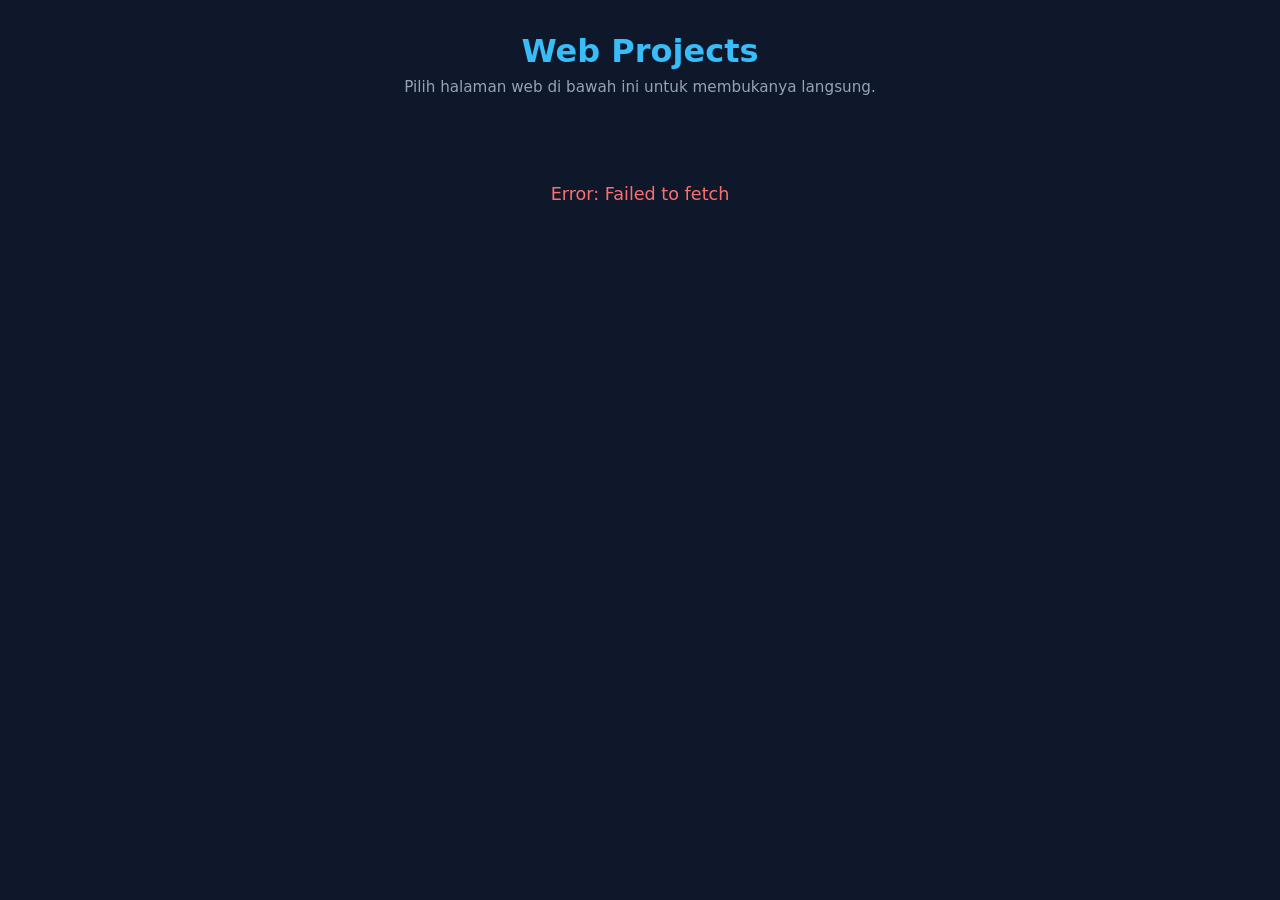
<file: index.html>
<!DOCTYPE html>
<html lang="id">
<head>
  <meta charset="UTF-8" />
  <meta name="viewport" content="width=device-width, initial-scale=1.0" />
  <title>Directory Launcher - GitHub Pages</title>
  <style>
    :root {
      --bg: #0f172a;
      --card-bg: #1e293b;
      --card-hover: #334155;
      --text: #f8fafc;
      --muted: #94a3b8;
      --accent: #38bdf8;
      --border: #334155;
    }

    * {
      box-sizing: border-box;
      margin: 0;
      padding: 0;
      font-family: system-ui, -apple-system, BlinkMacSystemFont, 'Segoe UI', Roboto, sans-serif;
    }

    body {
      background-color: var(--bg);
      color: var(--text);
      min-height: 100vh;
      display: flex;
      flex-direction: column;
      align-items: center;
      padding: 2rem 1rem;
    }

    header {
      text-align: center;
      margin-bottom: 2.5rem;
      max-width: 600px;
    }

    header h1 {
      font-size: 2rem;
      font-weight: 700;
      color: var(--accent);
      margin-bottom: 0.5rem;
    }

    header p {
      color: var(--muted);
      font-size: 0.95rem;
    }

    .container {
      width: 100%;
      max-width: 900px;
    }

    .grid {
      display: grid;
      grid-template-columns: repeat(auto-fill, minmax(250px, 1fr));
      gap: 1.25rem;
    }

    .card {
      background-color: var(--card-bg);
      border: 1px solid var(--border);
      border-radius: 0.75rem;
      padding: 1.25rem;
      text-decoration: none;
      color: inherit;
      transition: all 0.2s ease-in-out;
      display: flex;
      flex-direction: column;
      justify-content: space-between;
    }

    .card:hover {
      background-color: var(--card-hover);
      transform: translateY(-3px);
      border-color: var(--accent);
      box-shadow: 0 10px 15px -3px rgba(0, 0, 0, 0.3);
    }

    .card-header {
      display: flex;
      align-items: center;
      gap: 0.75rem;
      margin-bottom: 0.75rem;
    }

    .card-icon {
      font-size: 1.5rem;
    }

    .card-title {
      font-size: 1rem;
      font-weight: 600;
      word-break: break-word;
    }

    .card-footer {
      font-size: 0.8rem;
      color: var(--muted);
      display: flex;
      justify-content: space-between;
      align-items: center;
      margin-top: 1rem;
    }

    .status {
      text-align: center;
      padding: 3rem 1rem;
      color: var(--muted);
      font-size: 1.1rem;
    }

    .error-msg {
      color: #f87171;
    }
  </style>
</head>
<body>

  <header>
    <h1 id="repo-title">Web Projects</h1>
    <p>Pilih halaman web di bawah ini untuk membukanya langsung.</p>
  </header>

  <main class="container">
    <div id="status" class="status">Memuat daftar file...</div>
    <div id="file-grid" class="grid" style="display: none;"></div>
  </main>

  <script>
    // Deteksi otomatis Username & Repository
    const username = "By-Void-X";
    const repository = "folder-html";

    async function fetchItems() {
      const statusEl = document.getElementById('status');
      const gridEl = document.getElementById('file-grid');
      const apiUrl = `https://api.github.com/repos/${username}/${repository}/contents`;

      try {
        const response = await fetch(apiUrl);
        if (!response.ok) throw new Error('Gagal mengambil data dari GitHub API');

        const items = await response.json();
        
        // Mengambil folder (dir) ATAU file dengan ekstensi .html (kecuali index.html)
        const validItems = items.filter(item => {
          if (item.type === 'dir' && !item.name.startsWith('.')) return true;
          if (item.type === 'file' && item.name.endsWith('.html') && item.name.toLowerCase() !== 'index.html') return true;
          return false;
        });

        if (validItems.length === 0) {
          statusEl.textContent = 'Tidak ada file HTML atau folder yang ditemukan.';
          return;
        }

        statusEl.style.display = 'none';
        gridEl.style.display = 'grid';

        validItems.forEach(item => {
          const card = document.createElement('a');
          card.className = 'card';
          
          // Tentukan path tautan dan ikon
          const isDir = item.type === 'dir';
          card.href = `./${item.name}`;
          
          // Merapikan tampilan nama (menghapus .html dari judul jika berupa file)
          const displayName = isDir ? item.name : item.name.replace(/\.html$/i, '');
          const icon = isDir ? '📁' : '🌐';

          card.innerHTML = `
            <div>
              <div class="card-header">
                <span class="card-icon">${icon}</span>
                <span class="card-title">${displayName}</span>
              </div>
            </div>
            <div class="card-footer">
              <span>Buka ${isDir ? 'Folder' : 'Halaman'}</span>
              <span>&rarr;</span>
            </div>
          `;

          gridEl.appendChild(card);
        });

      } catch (err) {
        statusEl.innerHTML = `<span class="error-msg">Error: ${err.message}</span>`;
      }
    }

    fetchItems();
  </script>
</body>
</html>
</file>
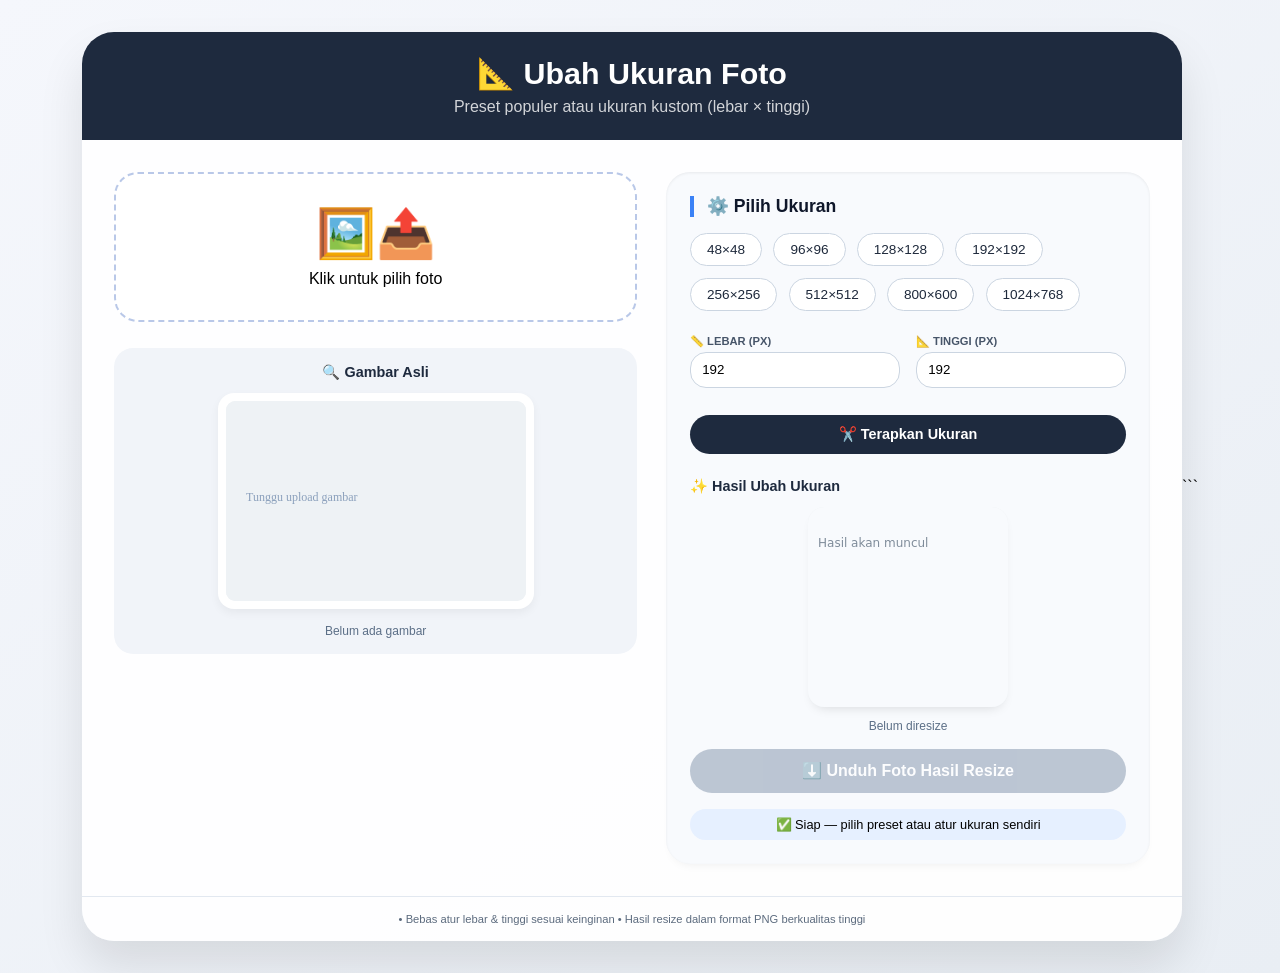
<file: pengubahan ukuran gambar.html>
<!DOCTYPE html>
<html lang="id">
<head>
    <meta charset="UTF-8">
    <meta name="viewport" content="width=device-width, initial-scale=1.0, user-scalable=yes">
    <title>Pengubah Ukuran Foto | Resize Gambar</title>
    <style>
        * {
            margin: 0;
            padding: 0;
            box-sizing: border-box;
            font-family: 'Segoe UI', Roboto, 'Helvetica Neue', sans-serif;
        }

        body {
            min-height: 100vh;
            background: linear-gradient(145deg, #f5f7fc 0%, #e9eef4 100%);
            padding: 2rem 1rem;
            display: flex;
            justify-content: center;
            align-items: center;
        }

        .container {
            max-width: 1100px;
            width: 100%;
            background: rgba(255, 255, 255, 0.95);
            border-radius: 2rem;
            box-shadow: 0 25px 45px rgba(0, 0, 0, 0.1);
            overflow: hidden;
        }

        .header {
            background: #1e2a3e;
            color: white;
            padding: 1.5rem 2rem;
            text-align: center;
        }

        .header h1 {
            font-size: 1.9rem;
            font-weight: 600;
        }

        .header p {
            opacity: 0.8;
            margin-top: 0.4rem;
        }

        .resize-panel {
            display: flex;
            flex-wrap: wrap;
            gap: 1.8rem;
            padding: 2rem;
        }

        .left-area {
            flex: 1.2;
            min-width: 280px;
        }

        .right-area {
            flex: 1;
            min-width: 280px;
            background: #f8fafd;
            border-radius: 1.5rem;
            padding: 1.5rem;
            box-shadow: inset 0 1px 3px #0001, 0 6px 12px -8px rgba(0,0,0,0.1);
        }

        .upload-box {
            background: #ffffff;
            border: 2px dashed #b9c8e8;
            border-radius: 1.5rem;
            padding: 2rem 1rem;
            text-align: center;
            cursor: pointer;
            transition: all 0.25s;
            margin-bottom: 1.6rem;
        }

        .upload-box:hover {
            border-color: #3b82f6;
            background: #f0f6ff;
        }

        .upload-icon {
            font-size: 3rem;
            margin-bottom: 0.5rem;
        }

        .upload-box input {
            display: none;
        }

        .preview-container {
            background: #f1f4f9;
            border-radius: 1.2rem;
            padding: 1rem;
            text-align: center;
        }

        .preview-title {
            font-weight: 600;
            color: #1e2a3e;
            margin-bottom: 0.75rem;
            font-size: 0.9rem;
        }

        .canvas-wrapper {
            background: #fff;
            border-radius: 1rem;
            display: inline-block;
            padding: 0.5rem;
            box-shadow: 0 4px 10px rgba(0, 0, 0, 0.05);
        }

        canvas {
            max-width: 100%;
            height: auto;
            display: block;
            margin: 0 auto;
            border-radius: 0.6rem;
            background: #eef2f5;
        }

        .info-text {
            font-size: 0.75rem;
            color: #5c6f87;
            margin-top: 0.7rem;
        }

        .size-controls {
            margin-bottom: 1.5rem;
        }

        .section-title {
            font-weight: 700;
            color: #0f172a;
            margin-bottom: 1rem;
            border-left: 4px solid #3b82f6;
            padding-left: 0.8rem;
            font-size: 1.1rem;
        }

        .preset-buttons {
            display: flex;
            flex-wrap: wrap;
            gap: 0.7rem;
            margin-bottom: 1.5rem;
        }

        .preset {
            background: white;
            border: 1px solid #cbd5e1;
            padding: 0.5rem 1rem;
            border-radius: 2rem;
            font-size: 0.85rem;
            font-weight: 500;
            cursor: pointer;
            transition: all 0.2s;
            color: #1e293b;
        }

        .preset:hover {
            background: #eef2ff;
            border-color: #3b82f6;
            transform: scale(0.97);
        }

        .preset.active {
            background: #3b82f6;
            border-color: #3b82f6;
            color: white;
            box-shadow: 0 4px 8px rgba(59,130,246,0.3);
        }

        .custom-size {
            display: flex;
            gap: 1rem;
            align-items: flex-end;
            flex-wrap: wrap;
            margin-top: 0.5rem;
        }

        .input-group {
            flex: 1;
            min-width: 100px;
        }

        .input-group label {
            display: block;
            font-size: 0.7rem;
            font-weight: 600;
            text-transform: uppercase;
            color: #475569;
            margin-bottom: 0.25rem;
        }

        .input-group input {
            width: 100%;
            padding: 0.6rem 0.7rem;
            border: 1px solid #cbd5e1;
            border-radius: 1rem;
            font-weight: 500;
            transition: 0.2s;
            background: white;
        }

        .input-group input:focus {
            outline: none;
            border-color: #3b82f6;
            box-shadow: 0 0 0 2px rgba(59,130,246,0.2);
        }

        .btn-resize {
            background: #1e2a3e;
            border: none;
            color: white;
            font-weight: 600;
            padding: 0.7rem 1.2rem;
            border-radius: 2rem;
            cursor: pointer;
            transition: 0.2s;
            margin-top: 0.7rem;
            width: 100%;
            font-size: 0.9rem;
        }

        .btn-resize:hover {
            background: #0f172a;
            transform: translateY(-2px);
        }

        .btn-download {
            background: #10b981;
            width: 100%;
            margin-top: 1rem;
            padding: 0.8rem;
            font-size: 1rem;
            font-weight: 700;
            border: none;
            border-radius: 2rem;
            color: white;
            cursor: pointer;
            transition: 0.2s;
            display: flex;
            align-items: center;
            justify-content: center;
            gap: 0.5rem;
        }

        .btn-download:hover:not(:disabled) {
            background: #059669;
            transform: scale(0.98);
        }

        .btn-download:disabled {
            background: #94a3b8;
            cursor: not-allowed;
            opacity: 0.6;
        }

        .status-msg {
            margin-top: 1rem;
            font-size: 0.8rem;
            text-align: center;
            background: #e6f0ff;
            padding: 0.5rem;
            border-radius: 1rem;
            transition: 0.2s;
        }

        footer {
            font-size: 0.7rem;
            text-align: center;
            padding: 1rem;
            border-top: 1px solid #e2e8f0;
            color: #5c6b7e;
        }

        @media (max-width: 700px) {
            .resize-panel {
                flex-direction: column;
            }
            .header h1 {
                font-size: 1.5rem;
            }
        }
    </style>
</head>
<body>

<div class="container">
    <div class="header">
        <h1>📐 Ubah Ukuran Foto</h1>
        <p>Preset populer atau ukuran kustom (lebar × tinggi)</p>
    </div>

    <div class="resize-panel">
        <div class="left-area">
            <div class="upload-box" id="uploadBox">
                <div class="upload-icon">🖼️📤</div>
                <p>Klik untuk pilih foto</p>
                <input type="file" id="fileInput" accept="image/jpeg, image/png, image/webp, image/bmp, image/gif">
            </div>

            <div class="preview-container">
                <div class="preview-title">🔍 Gambar Asli</div>
                <div class="canvas-wrapper">
                    <canvas id="sourceCanvas" width="300" height="200" style="max-width:100%; height:auto;"></canvas>
                </div>
                <div class="info-text" id="originalSizeInfo">Belum ada gambar</div>
            </div>
        </div>

        <div class="right-area">
            <div class="size-controls">
                <div class="section-title">⚙️ Pilih Ukuran</div>
                <div class="preset-buttons" id="presetContainer"></div>

                <div class="custom-size">
                    <div class="input-group">
                        <label>📏 Lebar (px)</label>
                        <input type="number" id="widthInput" placeholder="192" value="192" min="1" max="4000">
                    </div>
                    <div class="input-group">
                        <label>📐 Tinggi (px)</label>
                        <input type="number" id="heightInput" placeholder="192" value="192" min="1" max="4000">
                    </div>
                    <button class="btn-resize" id="applyResizeBtn">✂️ Terapkan Ukuran</button>
                </div>
            </div>

            <div class="preview-title" style="margin-top: 0.5rem;">✨ Hasil Ubah Ukuran</div>
            <div style="text-align: center;">
                <canvas id="resultCanvas" width="200" height="200" style="max-width:100%; border-radius:1rem; box-shadow:0 6px 12px -6px rgba(0,0,0,0.15);"></canvas>
                <div class="info-text" id="resultSizeInfo">Belum diresize</div>
            </div>

            <button class="btn-download" id="downloadBtn" disabled>⬇️ Unduh Foto Hasil Resize</button>
            <div id="statusMessage" class="status-msg">✅ Siap — pilih preset atau atur ukuran sendiri</div>
        </div>
    </div>
    <footer>• Bebas atur lebar & tinggi sesuai keinginan • Hasil resize dalam format PNG berkualitas tinggi</footer>
</div>

<script>
    (function() {
        // DOM elements
        const fileInput = document.getElementById('fileInput');
        const uploadBox = document.getElementById('uploadBox');
        const sourceCanvas = document.getElementById('sourceCanvas');
        const resultCanvas = document.getElementById('resultCanvas');
        const widthInput = document.getElementById('widthInput');
        const heightInput = document.getElementById('heightInput');
        const applyResizeBtn = document.getElementById('applyResizeBtn');
        const downloadBtn = document.getElementById('downloadBtn');
        const originalSizeInfo = document.getElementById('originalSizeInfo');
        const resultSizeInfo = document.getElementById('resultSizeInfo');
        const statusMsgDiv = document.getElementById('statusMessage');

        // State
        let originalImage = null;
        let originalWidth = 0, originalHeight = 0;
        let currentResizedBlob = null;
        let currentResizedWidth = 0, currentResizedHeight = 0;

        // Helper status
        function setStatus(message, isError = false) {
            statusMsgDiv.innerHTML = isError ? `⚠️ ${message}` : `✅ ${message}`;
            statusMsgDiv.style.background = isError ? '#ffe6e5' : '#e6f0ff';
            statusMsgDiv.style.color = isError ? '#b91c1c' : '#155799';
        }

        // Gambar asli ke canvas
        function drawOriginalToCanvas() {
            if (!originalImage) {
                const ctx = sourceCanvas.getContext('2d');
                ctx.fillStyle = "#eef2f5";
                ctx.fillRect(0, 0, sourceCanvas.width, sourceCanvas.height);
                ctx.fillStyle = "#8ba0bc";
                ctx.font = "12px 'Segoe UI'";
                ctx.fillText("Belum ada gambar", 20, sourceCanvas.height/2);
                originalSizeInfo.innerText = "Belum ada gambar";
                return;
            }
            
            const maxWidth = 300;
            const maxHeight = 220;
            let displayW = originalWidth;
            let displayH = originalHeight;
            
            if (displayW > maxWidth) {
                displayH = (displayH * maxWidth) / displayW;
                displayW = maxWidth;
            }
            if (displayH > maxHeight) {
                displayW = (displayW * maxHeight) / displayH;
                displayH = maxHeight;
            }
            
            sourceCanvas.width = displayW;
            sourceCanvas.height = displayH;
            const ctx = sourceCanvas.getContext('2d');
            ctx.drawImage(originalImage, 0, 0, displayW, displayH);
            originalSizeInfo.innerText = `📷 Ukuran asli: ${originalWidth} × ${originalHeight} px`;
        }

        // Fungsi resize utama
        async function resizeAndShow(targetWidth, targetHeight) {
            if (!originalImage) {
                setStatus("Unggah gambar terlebih dahulu!", true);
                return false;
            }

            let w = parseInt(targetWidth);
            let h = parseInt(targetHeight);
            if (isNaN(w) || w <= 0) w = 100;
            if (isNaN(h) || h <= 0) h = 100;
            if (w > 5000) w = 5000;
            if (h > 5000) h = 5000;

            widthInput.value = w;
            heightInput.value = h;

            try {
                // Buat canvas untuk resize
                const offCanvas = document.createElement('canvas');
                offCanvas.width = w;
                offCanvas.height = h;
                const ctx = offCanvas.getContext('2d');
                ctx.drawImage(originalImage, 0, 0, w, h);

                // Tampilkan di result canvas (dengan preview proporsional)
                const maxPreview = 200;
                let previewW = w, previewH = h;
                if (previewW > maxPreview) {
                    previewH = (previewH * maxPreview) / previewW;
                    previewW = maxPreview;
                }
                if (previewH > maxPreview) {
                    previewW = (previewW * maxPreview) / previewH;
                    previewH = maxPreview;
                }
                resultCanvas.width = previewW;
                resultCanvas.height = previewH;
                const resultCtx = resultCanvas.getContext('2d');
                resultCtx.drawImage(offCanvas, 0, 0, previewW, previewH);

                // Simpan blob
                const blob = await new Promise(resolve => offCanvas.toBlob(resolve, 'image/png'));
                currentResizedBlob = blob;
                currentResizedWidth = w;
                currentResizedHeight = h;
                resultSizeInfo.innerText = `📏 Hasil: ${w} × ${h} px (PNG)`;
                downloadBtn.disabled = false;
                setStatus(`Berhasil ubah ukuran ke ${w}×${h} px`, false);
                return true;
            } catch (err) {
                console.error(err);
                setStatus("Gagal memproses resize", true);
                downloadBtn.disabled = true;
                return false;
            }
        }

        // Load gambar dari file
        function loadImageFromFile(file) {
            if (!file || !file.type.match('image.*')) {
                setStatus("File bukan gambar yang valid", true);
                return;
            }
            
            setStatus(`Memuat gambar ${file.name}...`, false);
            const reader = new FileReader();
            
            reader.onload = (e) => {
                const img = new Image();
                img.onload = () => {
                    originalImage = img;
                    originalWidth = img.width;
                    originalHeight = img.height;
                    drawOriginalToCanvas();
                    
                    // Reset hasil resize
                    currentResizedBlob = null;
                    downloadBtn.disabled = true;
                    resultSizeInfo.innerText = "Belum diresize";
                    
                    // Clear result canvas
                    const resCtx = resultCanvas.getContext('2d');
                    resultCanvas.width = 200;
                    resultCanvas.height = 200;
                    resCtx.fillStyle = "#f0f2f5";
                    resCtx.fillRect(0, 0, resultCanvas.width, resultCanvas.height);
                    resCtx.fillStyle = "#5a6e8a";
                    resCtx.font = "12px system-ui";
                    resCtx.fillText("Klik 'Terapkan'", 10, 40);
                    
                    // Reset preset highlight
                    document.querySelectorAll('.preset').forEach(btn => btn.classList.remove('active'));
                    
                    setStatus(`✓ Gambar "${file.name}" berhasil dimuat (${originalWidth}×${originalHeight})`, false);
                };
                
                img.onerror = () => {
                    setStatus("Gagal memuat gambar, file mungkin corrupt", true);
                };
                img.src = e.target.result;
            };
            
            reader.onerror = () => {
                setStatus("Gagal membaca file", true);
            };
            
            reader.readAsDataURL(file);
        }

        // Event upload via klik
        uploadBox.onclick = function() {
            fileInput.click();
        };
        
        fileInput.onchange = function(e) {
            if (e.target.files && e.target.files[0]) {
                loadImageFromFile(e.target.files[0]);
            }
        };
        
        // Drag and drop
        uploadBox.ondragover = function(e) {
            e.preventDefault();
            uploadBox.style.background = "#e9f0fe";
            uploadBox.style.borderColor = "#3b82f6";
        };
        
        uploadBox.ondragleave = function() {
            uploadBox.style.background = "#ffffff";
            uploadBox.style.borderColor = "#b9c8e8";
        };
        
        uploadBox.ondrop = function(e) {
            e.preventDefault();
            uploadBox.style.background = "#ffffff";
            uploadBox.style.borderColor = "#b9c8e8";
            const files = e.dataTransfer.files;
            if (files && files[0] && files[0].type.match('image.*')) {
                loadImageFromFile(files[0]);
            } else {
                setStatus("Drop file gambar (JPG, PNG, dll)", true);
            }
        };

        // Tombol apply resize
        applyResizeBtn.onclick = function() {
            if (!originalImage) {
                setStatus("Upload gambar dulu ya!", true);
                return;
            }
            let newW = parseInt(widthInput.value);
            let newH = parseInt(heightInput.value);
            if (isNaN(newW) || newW < 1) newW = 100;
            if (isNaN(newH) || newH < 1) newH = 100;
            widthInput.value = newW;
            heightInput.value = newH;
            resizeAndShow(newW, newH);
            // Hapus highlight preset
            document.querySelectorAll('.preset').forEach(btn => btn.classList.remove('active'));
        };

        // Download button
        downloadBtn.onclick = function() {
            if (!currentResizedBlob) {
                setStatus("Tidak ada hasil resize. Terapkan ukuran dulu.", true);
                return;
            }
            
            const url = URL.createObjectURL(currentResizedBlob);
            const a = document.createElement('a');
            a.href = url;
            let fileName = `resized_${currentResizedWidth}x${currentResizedHeight}.png`;
            if (fileInput.files && fileInput.files[0]) {
                const origName = fileInput.files[0].name.replace(/\.[^/.]+$/, "");
                fileName = `${origName}_resized_${currentResizedWidth}x${currentResizedHeight}.png`;
            }
            a.download = fileName;
            document.body.appendChild(a);
            a.click();
            document.body.removeChild(a);
            URL.revokeObjectURL(url);
            setStatus(`✓ Berhasil mengunduh ${fileName}`, false);
        };

        // Preset ukuran
        const presets = [
            { label: "48×48", w: 48, h: 48 },
            { label: "96×96", w: 96, h: 96 },
            { label: "128×128", w: 128, h: 128 },
            { label: "192×192", w: 192, h: 192 },
            { label: "256×256", w: 256, h: 256 },
            { label: "512×512", w: 512, h: 512 },
            { label: "800×600", w: 800, h: 600 },
            { label: "1024×768", w: 1024, h: 768 }
        ];

        // Buat tombol preset
        const presetContainer = document.getElementById('presetContainer');
        presets.forEach(preset => {
            const btn = document.createElement('button');
            btn.className = 'preset';
            btn.textContent = preset.label;
            btn.onclick = function() {
                if (!originalImage) {
                    setStatus("Upload gambar dulu untuk pakai preset", true);
                    return;
                }
                widthInput.value = preset.w;
                heightInput.value = preset.h;
                resizeAndShow(preset.w, preset.h);
                // Highlight aktif
                document.querySelectorAll('.preset').forEach(b => b.classList.remove('active'));
                btn.classList.add('active');
            };
            presetContainer.appendChild(btn);
        });

        // Inisialisasi canvas kosong
        const ctxSource = sourceCanvas.getContext('2d');
        ctxSource.fillStyle = "#eef2f5";
        ctxSource.fillRect(0, 0, sourceCanvas.width, sourceCanvas.height);
        ctxSource.fillStyle = "#8ba0bc";
        ctxSource.font = "12px 'Segoe UI'";
        ctxSource.fillText("Tunggu upload gambar", 20, 100);
        
        const ctxRes = resultCanvas.getContext('2d');
        ctxRes.fillStyle = "#f8fafd";
        ctxRes.fillRect(0, 0, resultCanvas.width, resultCanvas.height);
        ctxRes.fillStyle = "#7f8c9a";
        ctxRes.font = "12px system-ui";
        ctxRes.fillText("Hasil akan muncul", 10, 40);
        
        downloadBtn.disabled = true;
        
        console.log("Aplikasi siap digunakan!");
    })();
</script>
</body>
</html>
```
</file>
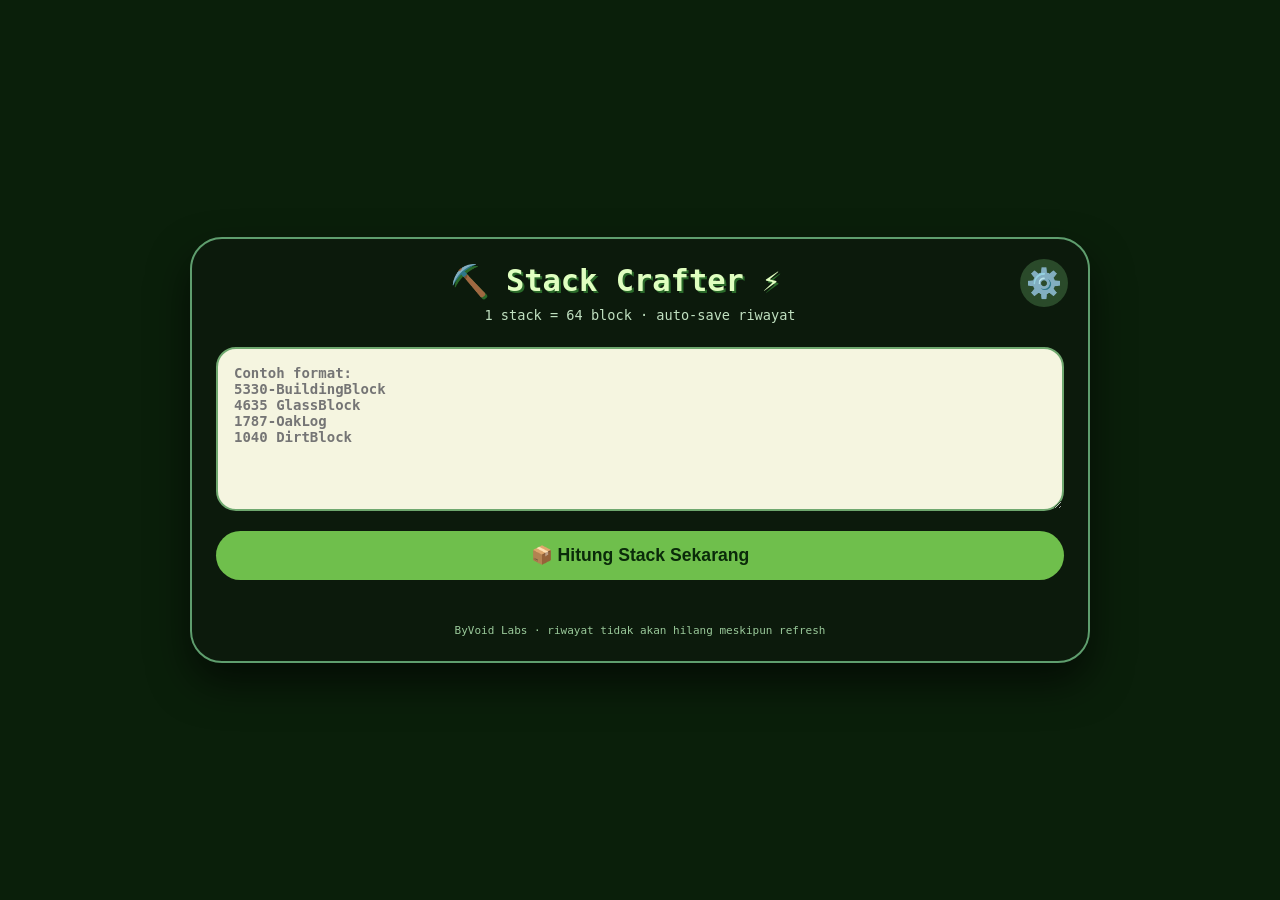
<file: Stack Crafter Minecraft.html>
<!DOCTYPE html>
<html lang="id">
<head>
    <meta charset="UTF-8">
    <meta name="viewport" content="width=device-width, initial-scale=1.0, user-scalable=yes">
    <title>Minecraft Stack Tools | ByVoid - Dengan Riwayat</title>
    <style>
        * {
            margin: 0;
            padding: 0;
            box-sizing: border-box;
        }
        body {
            background: #0a1f0a;
            font-family: 'Segoe UI', 'Poppins', monospace;
            padding: 20px;
            min-height: 100vh;
            display: flex;
            justify-content: center;
            align-items: center;
            position: relative;
        }
        .card {
            max-width: 900px;
            width: 100%;
            background: #0c1a0c;
            border-radius: 32px;
            padding: 24px;
            border: 2px solid #5f9e6e;
            box-shadow: 0 20px 40px rgba(0,0,0,0.6);
            position: relative;
        }
        /* Tombol setting pojok kanan atas */
        .settings-btn {
            position: absolute;
            top: 20px;
            right: 20px;
            background: #2a4a2a;
            border: none;
            font-size: 1.8rem;
            cursor: pointer;
            border-radius: 50%;
            width: 48px;
            height: 48px;
            display: flex;
            align-items: center;
            justify-content: center;
            transition: 0.2s;
            color: #aaffaa;
        }
        .settings-btn:hover {
            background: #4a8a4a;
            transform: rotate(30deg);
        }
        h1 {
            text-align: center;
            color: #e0ffc0;
            text-shadow: 2px 2px 0 #2a6a2a;
            margin-bottom: 8px;
            font-size: 1.9rem;
            padding-right: 50px;
        }
        .sub {
            text-align: center;
            color: #c0e0c0;
            margin-bottom: 24px;
            font-size: 0.85rem;
        }
        textarea {
            width: 100%;
            padding: 16px;
            background: #f5f5e0;
            border: 2px solid #6fa86f;
            border-radius: 20px;
            color: #1a2a1a;
            font-family: monospace;
            font-size: 14px;
            font-weight: bold;
            resize: vertical;
            margin-bottom: 16px;
        }
        button {
            background: #6fbf4c;
            border: none;
            padding: 14px 24px;
            border-radius: 60px;
            font-weight: bold;
            font-size: 1.1rem;
            cursor: pointer;
            width: 100%;
            transition: 0.2s;
            margin-bottom: 24px;
            color: #0a2a0a;
        }
        button:hover {
            background: #a0ff70;
            transform: scale(0.98);
        }
        .result-container {
            background: #061206;
            border-radius: 24px;
            padding: 16px;
            overflow-x: auto;
        }
        table {
            width: 100%;
            border-collapse: collapse;
            font-family: 'Segoe UI', monospace;
        }
        th {
            background: #2f6a2f;
            color: #ffffff;
            padding: 12px 8px;
            text-align: left;
            font-weight: bold;
            border-bottom: 2px solid #a0d8a0;
        }
        td {
            padding: 10px 8px;
            color: #eef5ee;
            font-weight: 500;
            border-bottom: 1px solid #2c5a2c;
        }
        tr:nth-child(even) {
            background-color: #0e2a0e;
        }
        tr:nth-child(odd) {
            background-color: #0a1f0a;
        }
        .total-badge {
            background: #3a7a3a;
            padding: 4px 10px;
            border-radius: 40px;
            font-weight: bold;
            color: #f0fff0;
            display: inline-block;
        }
        .stack-value {
            color: #ffd966;
            font-weight: bold;
            font-size: 1.1rem;
        }
        .sisa-value {
            color: #bbffbb;
            font-weight: bold;
        }
        .error {
            background: #5a2a2a;
            color: #ffc0c0;
            padding: 14px;
            border-radius: 24px;
            text-align: center;
            font-weight: bold;
            margin-top: 16px;
        }
        footer {
            text-align: center;
            font-size: 11px;
            margin-top: 20px;
            color: #9ac99a;
        }
        .info-note {
            background: #1e3a1e;
            padding: 8px 12px;
            border-radius: 20px;
            font-size: 12px;
            margin-top: 16px;
            color: #c0e0c0;
            text-align: center;
        }
        /* Modal Pengaturan + Riwayat */
        .modal {
            display: none;
            position: fixed;
            top: 0;
            left: 0;
            width: 100%;
            height: 100%;
            background: rgba(0,0,0,0.8);
            z-index: 1000;
            justify-content: center;
            align-items: center;
        }
        .modal-content {
            background: #0c1a0c;
            border: 2px solid #5f9e6e;
            border-radius: 32px;
            padding: 24px;
            max-width: 500px;
            width: 90%;
            max-height: 80%;
            overflow-y: auto;
        }
        .modal-content h3 {
            color: #e0ffc0;
            margin-bottom: 16px;
        }
        .history-list {
            max-height: 300px;
            overflow-y: auto;
            margin-bottom: 16px;
        }
        .history-item {
            background: #1e2a1e;
            padding: 12px;
            border-radius: 16px;
            margin-bottom: 8px;
            cursor: pointer;
            transition: 0.1s;
        }
        .history-item:hover {
            background: #3a5a3a;
        }
        .history-time {
            font-size: 10px;
            color: #aaffaa;
            margin-bottom: 6px;
        }
        .history-preview {
            font-size: 11px;
            color: #ccc;
            white-space: nowrap;
            overflow: hidden;
            text-overflow: ellipsis;
        }
        .modal-btn {
            background: #4a6a4a;
            padding: 10px;
            margin-top: 8px;
            font-size: 14px;
        }
        .close-modal {
            background: #6a2a2a;
        }
        .clear-history {
            background: #8a4a4a;
        }
    </style>
</head>
<body>

<div class="card">
    <button class="settings-btn" id="settingsBtn">⚙️</button>
    <h1>⛏️ Stack Crafter ⚡</h1>
    <div class="sub">1 stack = 64 block · auto-save riwayat</div>

    <textarea id="materialInput" rows="8" placeholder="Contoh format:
5330-BuildingBlock
4635 GlassBlock
1787-OakLog
1040 DirtBlock"></textarea>

    <button id="calculateBtn">📦 Hitung Stack Sekarang</button>

    <div id="resultArea" style="display: none;">
        <h3>📋 Hasil Perhitungan <span style="font-size:14px;">(1 stack = 64 block)</span></h3>
        <div class="result-container">
            <table id="resultTable">
                <thead><tr><th>🧱 Item</th><th>📦 Total</th><th>📚 Stack</th><th>🔹 Sisa Block</th></tr></thead>
                <tbody id="tableBody"></tbody>
            </table>
        </div>
        <div class="info-note">💡 Data otomatis tersimpan di riwayat (⚙️ pojok kanan atas)</div>
    </div>
    <div id="errorMsg" class="error" style="display: none;"></div>
    <footer>ByVoid Labs · riwayat tidak akan hilang meskipun refresh</footer>
</div>

<!-- Modal Riwayat & Pengaturan -->
<div id="historyModal" class="modal">
    <div class="modal-content">
        <h3>📜 Riwayat Perhitungan</h3>
        <div id="historyList" class="history-list">
            <p style="color:#aaa;">Belum ada riwayat</p>
        </div>
        <button id="clearHistoryBtn" class="modal-btn clear-history">🗑️ Hapus Semua Riwayat</button>
        <button id="closeModalBtn" class="modal-btn close-modal">❌ Tutup</button>
    </div>
</div>

<script>
    // DOM elements
    const textarea = document.getElementById('materialInput');
    const calculateBtn = document.getElementById('calculateBtn');
    const resultArea = document.getElementById('resultArea');
    const tableBody = document.getElementById('tableBody');
    const errorMsgDiv = document.getElementById('errorMsg');
    const settingsBtn = document.getElementById('settingsBtn');
    const historyModal = document.getElementById('historyModal');
    const historyListDiv = document.getElementById('historyList');
    const clearHistoryBtn = document.getElementById('clearHistoryBtn');
    const closeModalBtn = document.getElementById('closeModalBtn');

    // Data riwayat
    let history = [];

    // Load dari localStorage saat halaman dimuat
    function loadHistory() {
        const saved = localStorage.getItem('minecraft_stack_history');
        if (saved) {
            try {
                history = JSON.parse(saved);
                renderHistoryList();
            } catch(e) { console.error(e); }
        }
        // Load terakhir yang dihitung (last result)
        const lastInput = localStorage.getItem('minecraft_last_input');
        const lastResult = localStorage.getItem('minecraft_last_result');
        if (lastInput && lastResult) {
            textarea.value = lastInput;
            const items = JSON.parse(lastResult);
            renderTable(items);
            resultArea.style.display = "block";
        }
    }

    // Simpan riwayat ke localStorage
    function saveHistory() {
        localStorage.setItem('minecraft_stack_history', JSON.stringify(history));
    }

    // Simpan input terakhir
    function saveLastInput(input, resultItems) {
        localStorage.setItem('minecraft_last_input', input);
        localStorage.setItem('minecraft_last_result', JSON.stringify(resultItems));
    }

    // Tambahkan riwayat baru
    function addToHistory(rawText, itemsWithStack) {
        const timestamp = new Date().toLocaleString('id-ID');
        const preview = itemsWithStack.slice(0, 3).map(i => `${i.nama}: ${i.stack}st`).join(', ');
        const historyItem = {
            id: Date.now(),
            timestamp,
            rawText,
            items: itemsWithStack,
            preview: preview + (itemsWithStack.length > 3 ? ', ...' : '')
        };
        history.unshift(historyItem); // tambah di awal
        if (history.length > 10) history = history.slice(0, 10); // max 10 riwayat
        saveHistory();
        renderHistoryList();
    }

    // Render daftar riwayat di modal
    function renderHistoryList() {
        if (history.length === 0) {
            historyListDiv.innerHTML = '<p style="color:#aaa;">Belum ada riwayat</p>';
            return;
        }
        let html = '';
        for (let item of history) {
            html += `
                <div class="history-item" data-id="${item.id}">
                    <div class="history-time">🕒 ${item.timestamp}</div>
                    <div class="history-preview">📦 ${item.preview}</div>
                </div>
            `;
        }
        historyListDiv.innerHTML = html;
        // Pasang event listener ke setiap history item
        document.querySelectorAll('.history-item').forEach(el => {
            el.addEventListener('click', () => {
                const id = parseInt(el.getAttribute('data-id'));
                const found = history.find(h => h.id === id);
                if (found) {
                    textarea.value = found.rawText;
                    renderTable(found.items);
                    resultArea.style.display = "block";
                    historyModal.style.display = "none";
                    // Simpan ke last input juga
                    localStorage.setItem('minecraft_last_input', found.rawText);
                    localStorage.setItem('minecraft_last_result', JSON.stringify(found.items));
                }
            });
        });
    }

    // Hapus semua riwayat
    function clearHistory() {
        history = [];
        saveHistory();
        localStorage.removeItem('minecraft_last_input');
        localStorage.removeItem('minecraft_last_result');
        renderHistoryList();
        resultArea.style.display = "none";
        textarea.value = "";
        errorMsgDiv.style.display = "none";
    }

    // --- PARSING & RENDER (sama seperti sebelumnya) ---
    function parseMaterials(rawText) {
        const lines = rawText.split(/\r?\n/);
        const items = [];
        for (let line of lines) {
            line = line.trim();
            if (line === "") continue;
            let match = line.match(/^(\d+)[\s\-]+(.+)$/);
            if (match) {
                items.push({ jumlah: parseInt(match[1]), nama: match[2].trim() });
            } else {
                let matchReverse = line.match(/^(.+?)[\s\-]+(\d+)$/);
                if (matchReverse) {
                    items.push({ jumlah: parseInt(matchReverse[2]), nama: matchReverse[1].trim() });
                }
            }
        }
        return items;
    }

    function calculateStacks(items) {
        return items.map(item => ({
            ...item,
            stack: Math.floor(item.jumlah / 64),
            sisa: item.jumlah % 64
        }));
    }

    function renderTable(itemsWithStack) {
        tableBody.innerHTML = "";
        for (let item of itemsWithStack) {
            const row = tableBody.insertRow();
            row.insertCell(0).innerText = item.nama;
            row.insertCell(1).innerHTML = `<span class="total-badge">${item.jumlah}</span>`;
            row.insertCell(2).innerHTML = `<span class="stack-value">${item.stack}</span> stack`;
            row.insertCell(3).innerHTML = `<span class="sisa-value">${item.sisa} block</span>`;
        }
    }

    function showError(msg) {
        errorMsgDiv.innerText = msg;
        errorMsgDiv.style.display = "block";
        resultArea.style.display = "none";
        setTimeout(() => errorMsgDiv.style.display = "none", 4000);
    }

    // Event utama: Hitung Stack
    calculateBtn.addEventListener('click', () => {
        const raw = textarea.value;
        if (!raw.trim()) {
            showError("❌ Masukkan atau paste daftar bahan terlebih dahulu.");
            return;
        }
        const items = parseMaterials(raw);
        if (items.length === 0) {
            showError("⚠️ Tidak ada data valid. Format: angka-namaItem");
            return;
        }
        const result = calculateStacks(items);
        renderTable(result);
        resultArea.style.display = "block";
        // Simpan ke riwayat
        addToHistory(raw, result);
        saveLastInput(raw, result);
    });

    // Modal settings
    settingsBtn.addEventListener('click', () => {
        renderHistoryList();
        historyModal.style.display = 'flex';
    });
    closeModalBtn.addEventListener('click', () => {
        historyModal.style.display = 'none';
    });
    clearHistoryBtn.addEventListener('click', () => {
        if (confirm('Hapus semua riwayat? Data tidak bisa dikembalikan.')) {
            clearHistory();
        }
    });
    // Tutup modal klik di luar
    window.addEventListener('click', (e) => {
        if (e.target === historyModal) historyModal.style.display = 'none';
    });

    // Load data saat halaman dimuat
    loadHistory();
</script>
</body>
</html>
</file>
